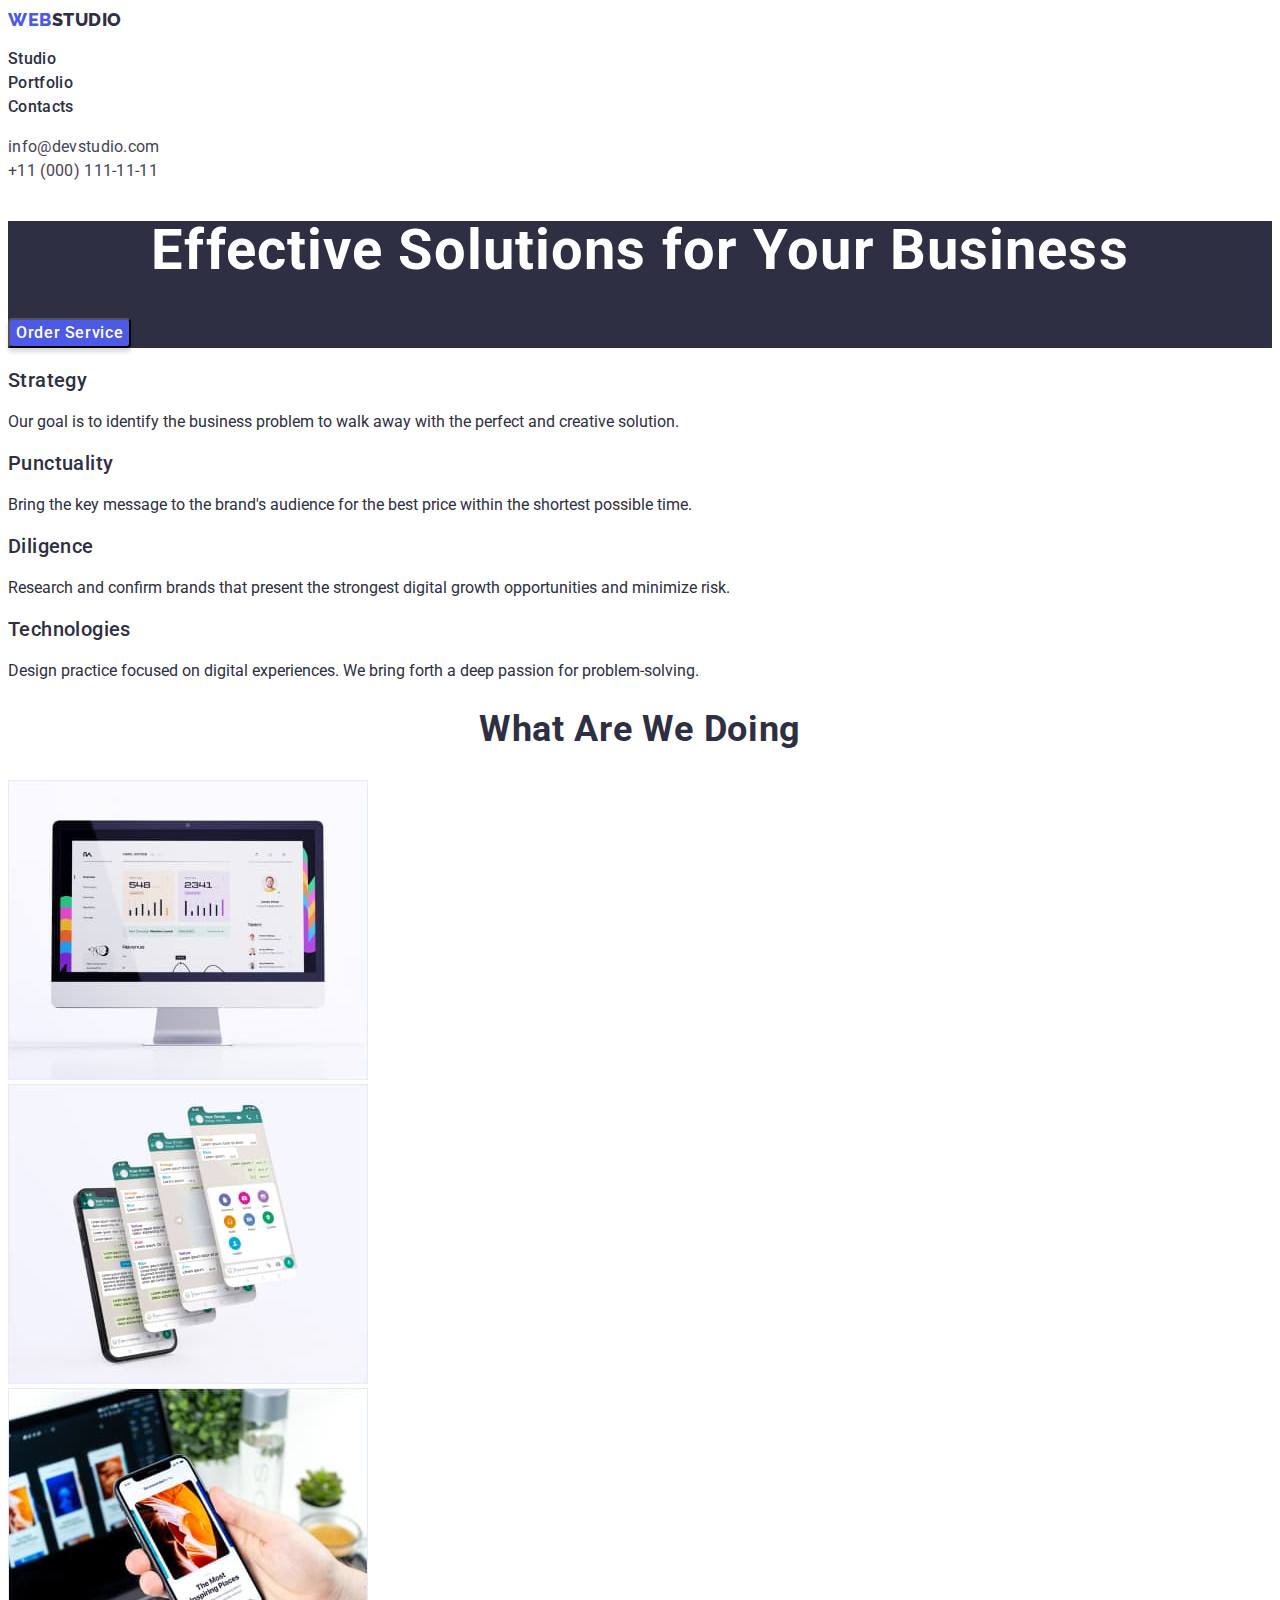
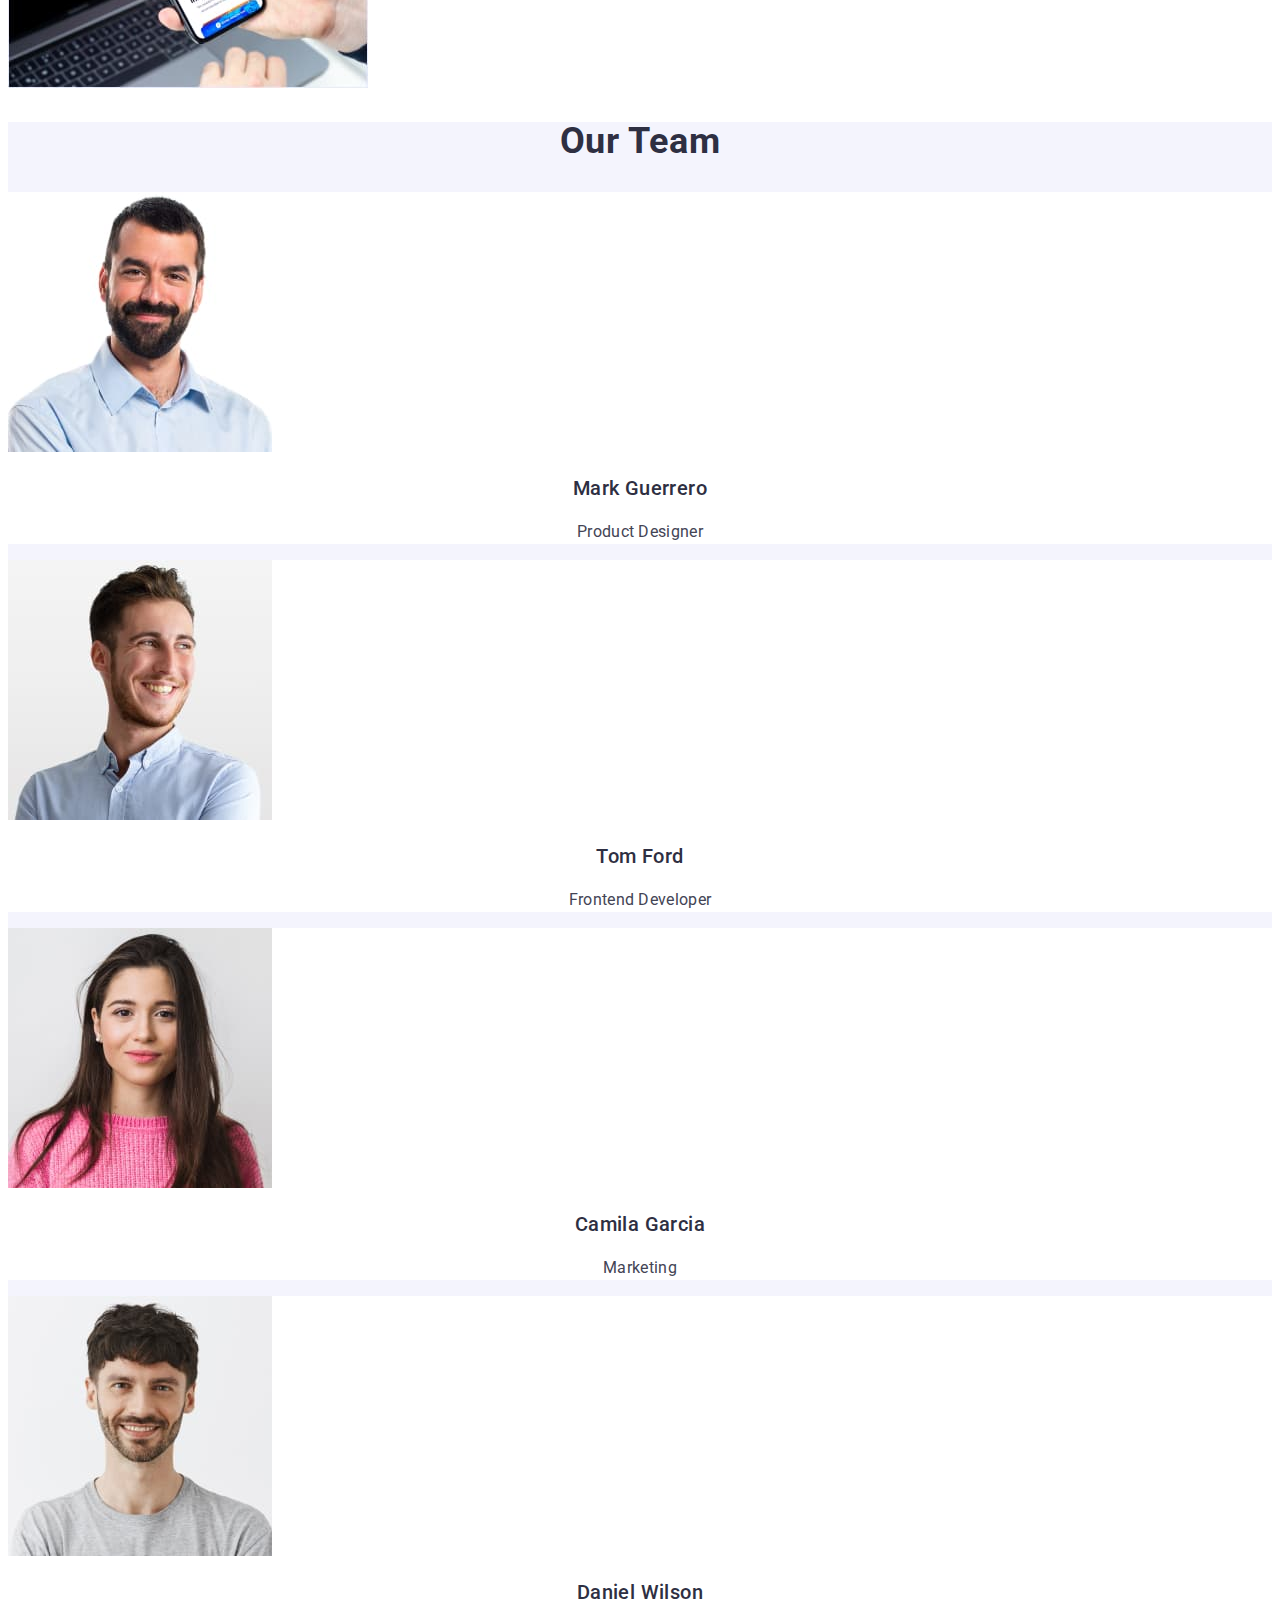
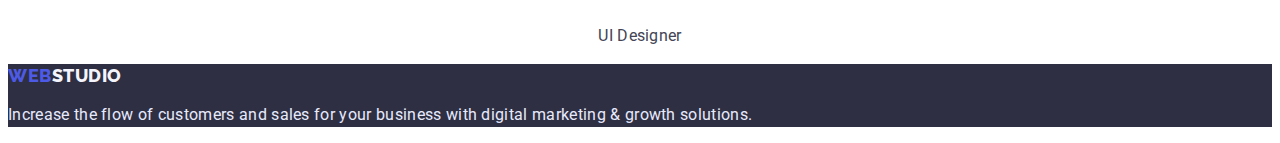
<file: index.html>
<!DOCTYPE html>
<html lang="en">
  <head>
    <meta charset="UTF-8" />
    <meta http-equiv="X-UA-Compatible" content="IE=edge" />
    <meta name="viewport" content="width=device-width, initial-scale=1.0" />
    <title>Webstudio</title>
    <link rel="preconnect" href="https://fonts.googleapis.com" />
    <link rel="preconnect" href="https://fonts.gstatic.com" crossorigin />
    <link
      href="https://fonts.googleapis.com/css2?family=Raleway:wght@800&family=Roboto:wght@400;500;700;900&display=swap"
      rel="stylesheet"
    />
    <link rel="stylesheet" href="css/styles.css" />
  </head>
  <body>
    <!-- HEAD BLOCK -->
    <header class="head">
      <nav class="head-nav">
        <a href="./index.html" class="logo footer-logo links"
          >Web<span class="logo-studio">Studio</span></a
        >
        <ul class="head-nav-list list">
          <li class="head-nav-item">
            <a
              href="./index.html"
              class="head-nav-link links"
              target="_blank"
              rel="noopener nofollow noreferrer"
              >Studio</a
            >
          </li>
          <li class="head-nav-item">
            <a
              href="./portfolio.html"
              class="head-nav-link links"
              target="_blank"
              rel="noopener nofollow noreferrer"
              >Portfolio</a
            >
          </li>
          <li class="head-nav-item">
            <a href="" class="head-nav-link links">Contacts</a>
          </li>
        </ul>
      </nav>
      <address class="adress">
        <ul class="adress-list list">
          <li class="adress-item">
            <a href="mailto:info@devstudio.com" class="adress-link links"
              >info@devstudio.com</a
            >
          </li>
          <li class="adress-item">
            <a href="tel:+110001111111" class="adress-link links"
              >+11 (000) 111-11-11</a
            >
          </li>
        </ul>
      </address>
    </header>
    <!-- MAIN BLOCK -->
    <main class="main">
      <!-- HERO BLOCK -->
      <section class="hero hero-studio">
        <h1 class="hero-title hero-studio-title">
          Effective Solutions for Your Business
        </h1>
        <button class="hero-studio-bt bt" type="button">Order Service</button>
      </section>
      <!-- 2ND Block -->
      <section class="adventages">
        <h2 class="adventages-title">Adventages</h2>
        <ul class="adventages-list list">
          <li class="adventages-item">
            <h3 class="adventages-item-ttl">Strategy</h3>
            <p class="adventages-item-subtitle text">
              Our goal is to identify the business problem to walk away with the
              perfect and creative solution.
            </p>
          </li>
          <li class="adventages-item">
            <h3 class="adventages-item-ttl">Punctuality</h3>
            <p class="adventages-item-subtitle text">
              Bring the key message to the brand's audience for the best price
              within the shortest possible time.
            </p>
          </li>
          <li class="adventages-item">
            <h3 class="adventages-item-ttl">Diligence</h3>
            <p class="adventages-item-subtitle text">
              Research and confirm brands that present the strongest digital
              growth opportunities and minimize risk.
            </p>
          </li>
          <li class="adventages-item">
            <h3 class="adventages-item-ttl">Technologies</h3>
            <p class="adventages-item-subtitle text">
              Design practice focused on digital experiences. We bring forth a
              deep passion for problem-solving.
            </p>
          </li>
        </ul>
      </section>
      <!-- 3D BLOCK -->
      <section class="projects-studio">
        <h2 class="projects-studio-title">What are we doing</h2>
        <ul class="projects-studio-list list">
          <li class="projects-studio-item">
            <img
              class="projects-studio-img"
              src="./images/what_we_are_doing/computer.jpg"
              alt="computer"
              width="360"
              height="300"
            />
          </li>
          <li class="projects-studio-item">
            <img
              class="projects-studio-img"
              src="./images/what_we_are_doing/sms_menu.jpg"
              alt="phone"
              width="360"
              height="300"
            />
          </li>
          <li class="projects-studio-item">
            <img
              class="projects-studio-img"
              src="./images/what_we_are_doing/phone_in_hand.jpg"
              alt="phone"
              width="360"
              height="300"
            />
          </li>
        </ul>
      </section>
      <!-- 4D BLOCK -->
      <section class="team">
        <h2 class="team-title">Our Team</h2>
        <ul class="team-list list">
          <li class="team-item">
            <img
              class="team-img"
              src="./images/team/mark_g.jpg"
              alt="team member"
              width="264"
              height="260"
            />
            <h3 class="team-list-title">Mark Guerrero</h3>
            <p class="team-list-subtitle txt">Product Designer</p>
          </li>
          <li class="team-item">
            <img
              class="team-img"
              src="./images/team/tom_f.jpg"
              alt="team member"
              width="264"
              height="260"
            />
            <h3 class="team-list-title">Tom Ford</h3>
            <p class="team-list-subtitle txt">Frontend Developer</p>
          </li>
          <li class="team-item">
            <img
              class="team-img"
              src="./images/team/camila_g.jpg"
              alt="team member"
              width="264"
              height="260"
            />
            <h3 class="team-list-title">Camila Garcia</h3>
            <p class="team-list-subtitle txt">Marketing</p>
          </li>
          <li class="team-item">
            <img
              class="team-img"
              src="./images/team/daniel_w.jpg"
              alt="team member"
              width="264"
              height="260"
            />
            <h3 class="team-list-title">Daniel Wilson</h3>
            <p class="team-list-subtitle txt">UI Designer</p>
          </li>
        </ul>
      </section>
    </main>
    <!-- FOOTER -->
    <footer class="footer">
      <a href="./index.html" class="logo logo links"
        >Web<span class="footer-logo-studio">Studio</span></a
      >
      <p class="footer-subtitle txt">
        Increase the flow of customers and sales for your business with digital
        marketing & growth solutions.
      </p>
    </footer>
  </body>
</html>
</file>
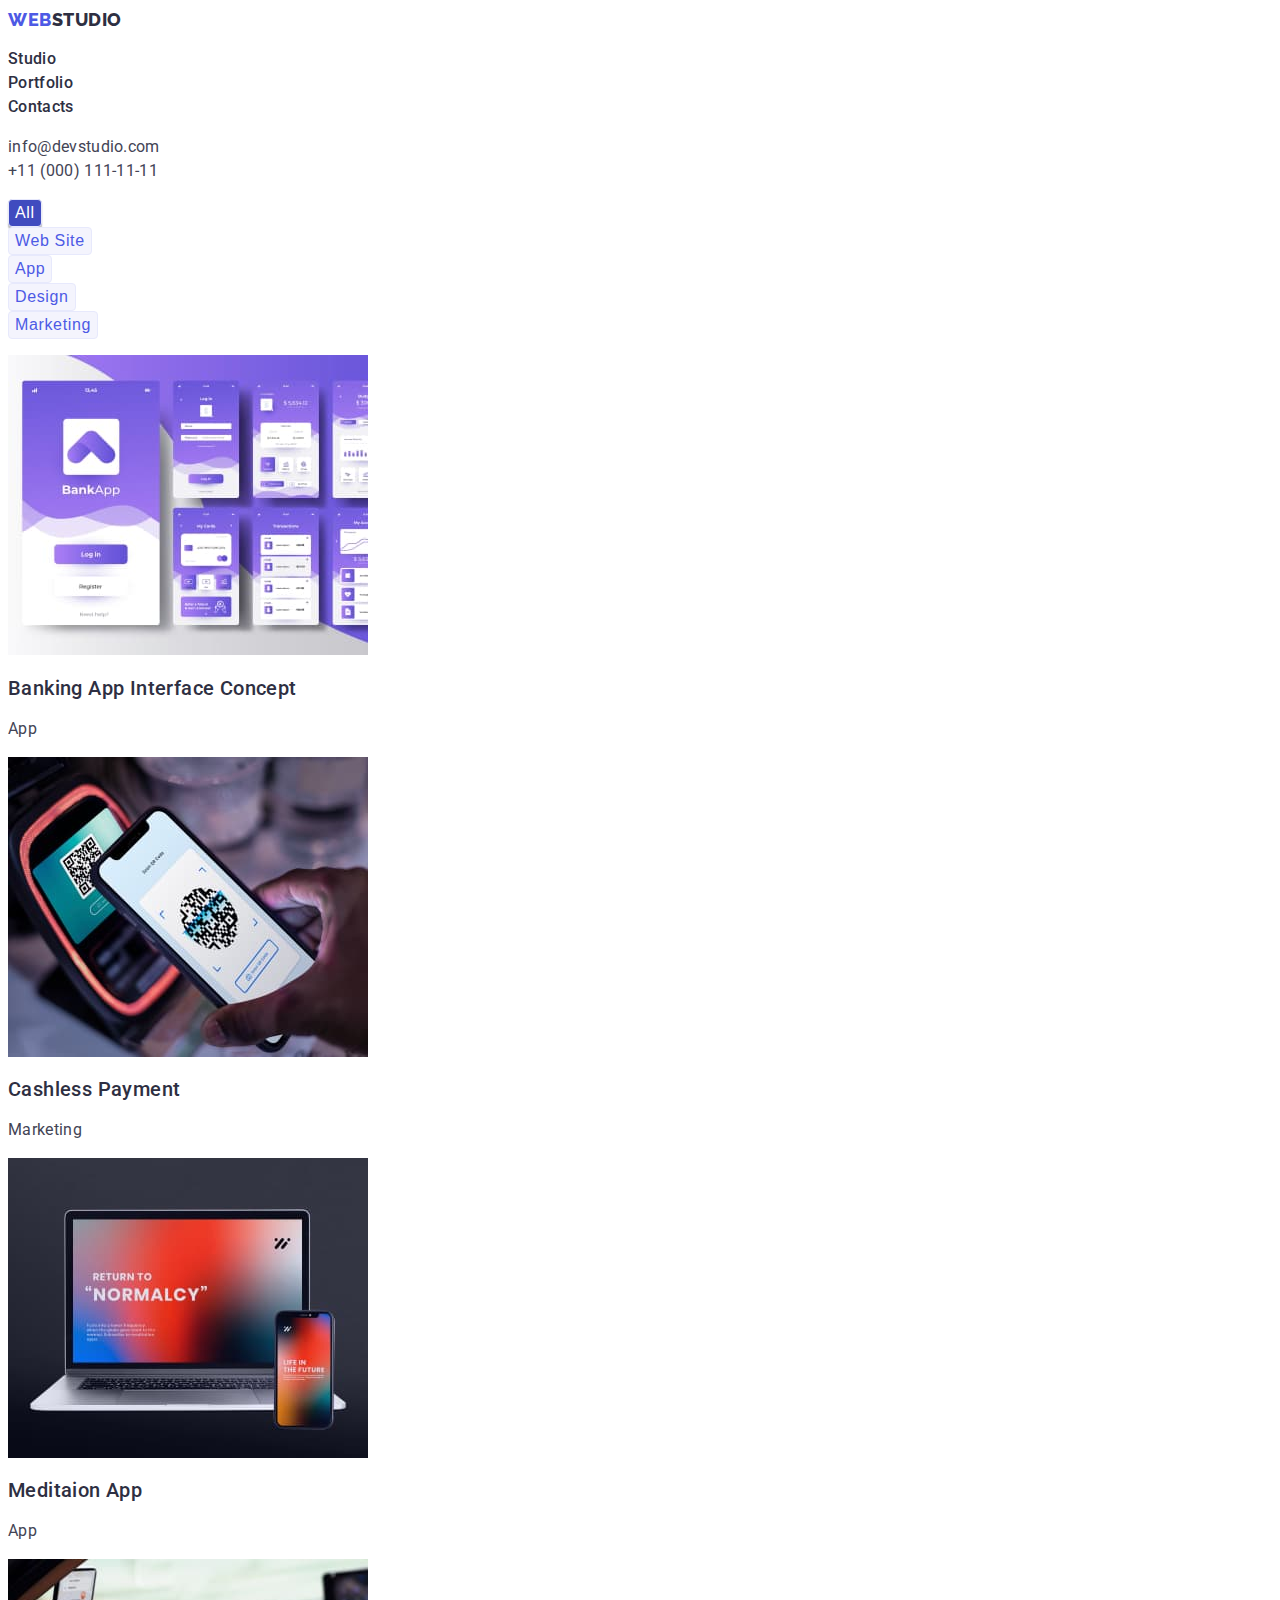
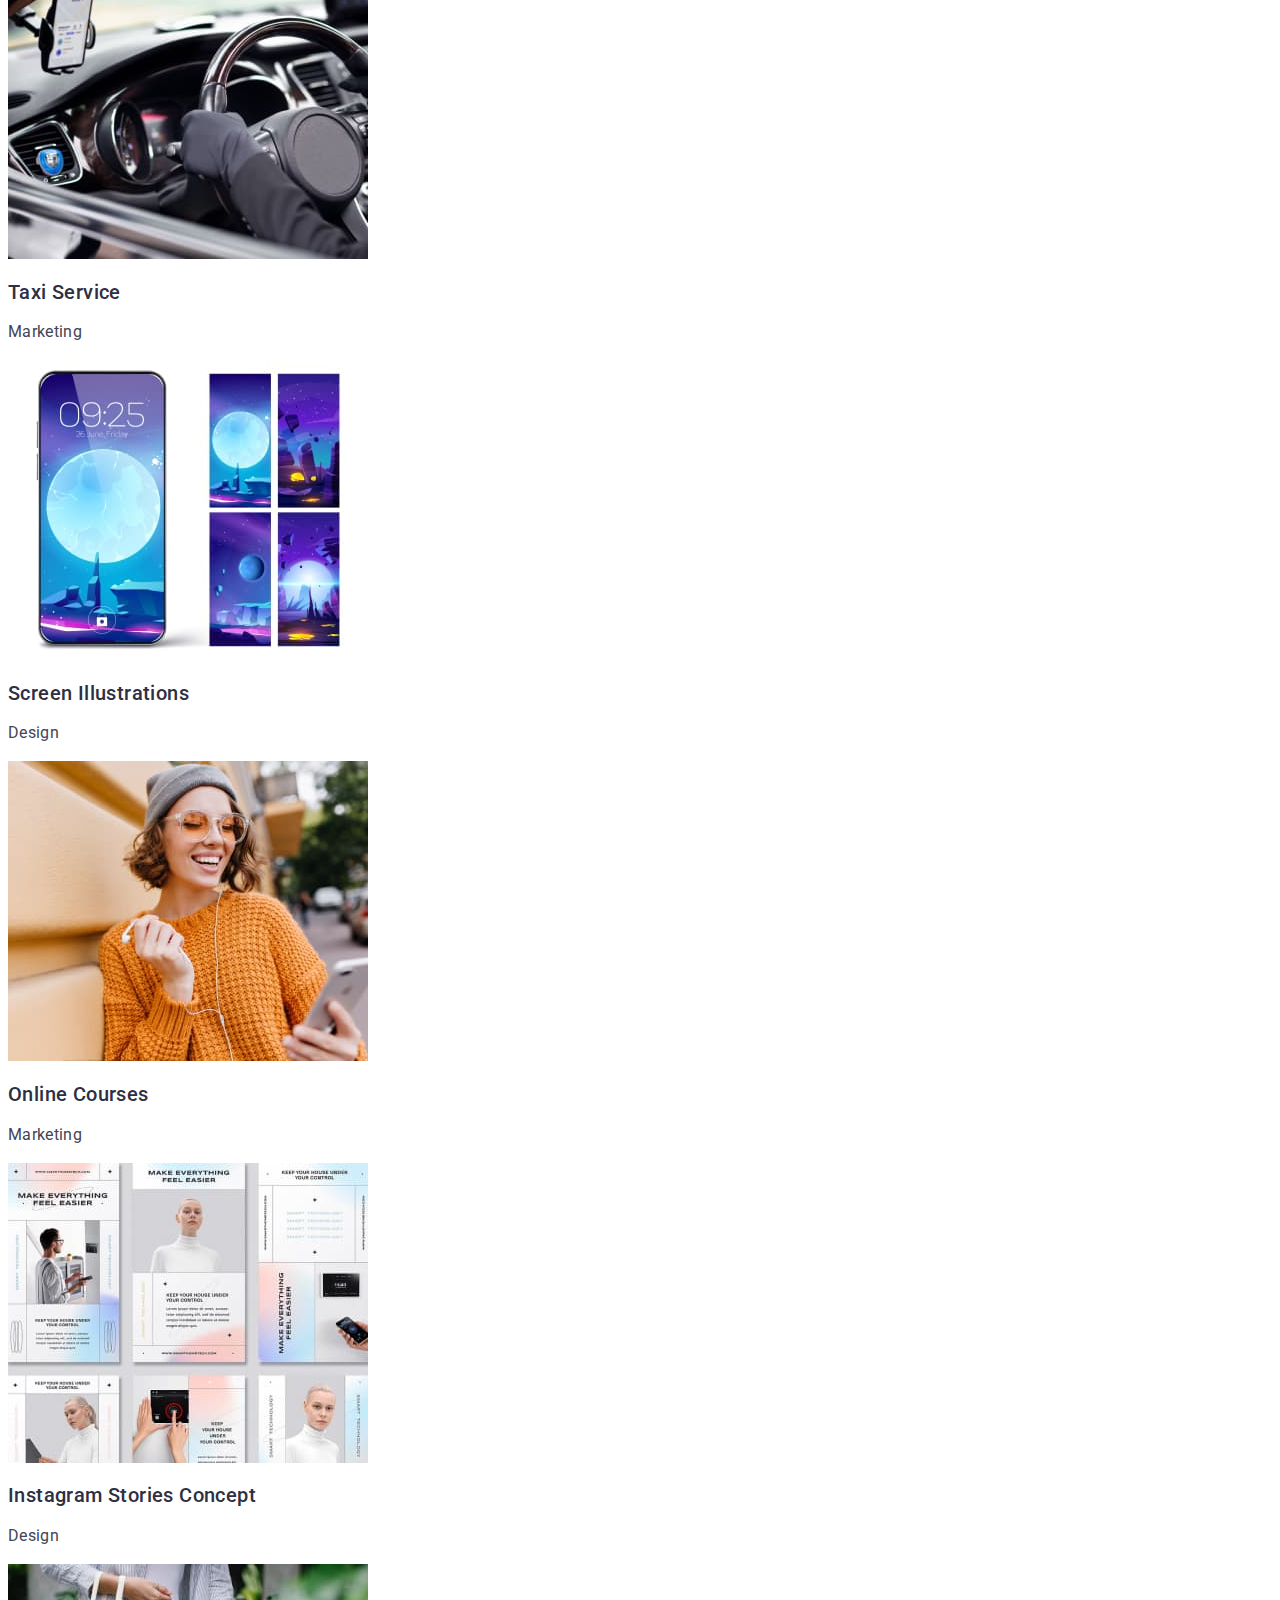
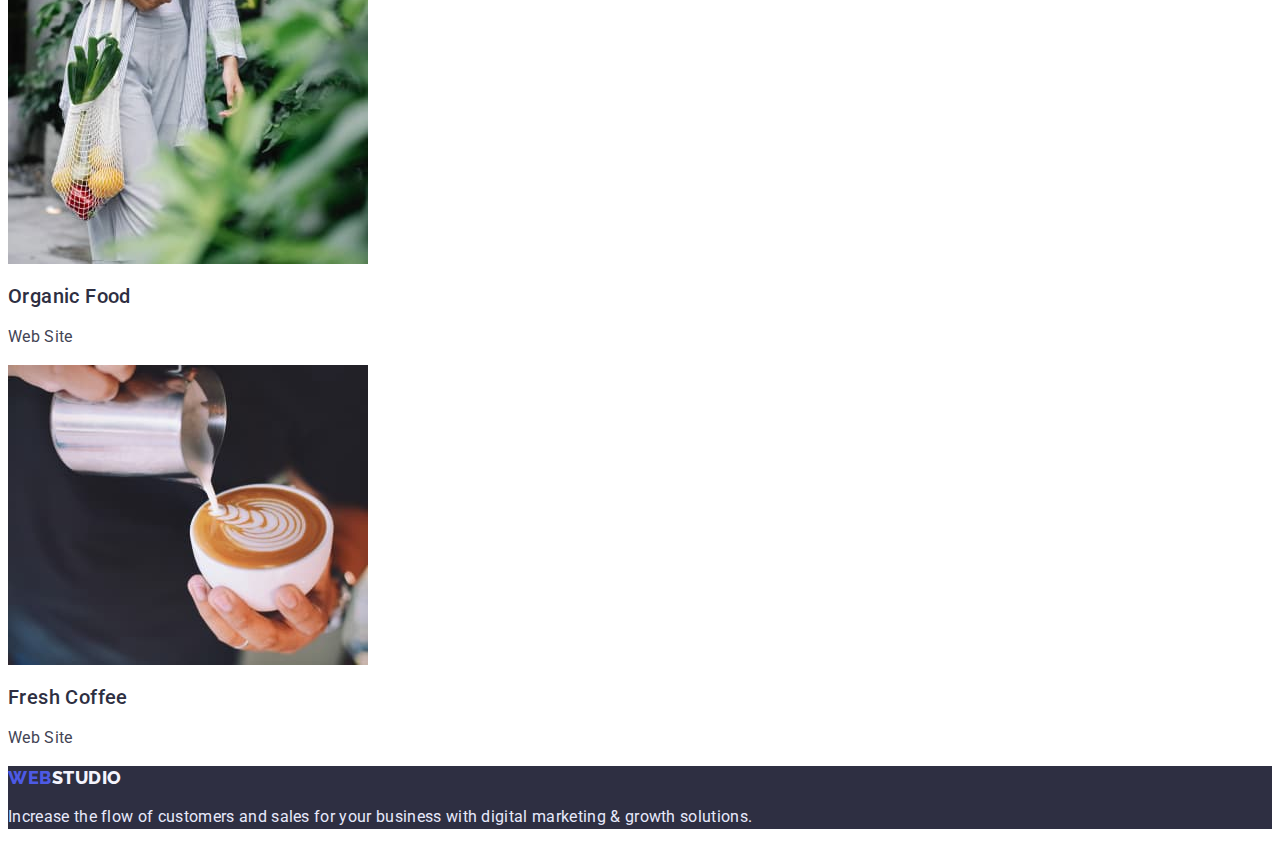
<file: portfolio.html>
<!DOCTYPE html>
<html lang="en">
  <head>
    <meta charset="UTF-8" />
    <meta http-equiv="X-UA-Compatible" content="IE=edge" />
    <meta name="viewport" content="width=device-width, initial-scale=1.0" />
    <title>Portfolio</title>
    <link rel="preconnect" href="https://fonts.googleapis.com" />
    <link rel="preconnect" href="https://fonts.gstatic.com" crossorigin />
    <link
      href="https://fonts.googleapis.com/css2?family=Raleway:wght@800&family=Roboto:wght@400;500;700;900&display=swap"
      rel="stylesheet"
    />
    <link rel="stylesheet" href="css/styles.css" />
  </head>
  <body>
    <!-- HEAD BLOCK -->
    <header class="head">
      <nav class="head-nav">
        <a href="./index.html" class="logo footer-logo links"
          >Web<span class="logo-studio">Studio</span></a
        >
        <ul class="head-nav-list list">
          <li class="head-nav-item">
            <a
              href="./index.html"
              class="head-nav-link links"
              target="_blank"
              rel="noopener nofollow noreferrer"
              >Studio</a
            >
          </li>
          <li class="head-nav-item">
            <a
              href="./portfolio.html"
              class="head-nav-link links"
              target="_blank"
              rel="noopener nofollow noreferrer"
              >Portfolio</a
            >
          </li>
          <li class="head-nav-item">
            <a href="" class="head-nav-link links">Contacts</a>
          </li>
        </ul>
      </nav>
      <address class="adress">
        <ul class="adress-list list">
          <li class="adress-item">
            <a href="mailto:info@devstudio.com" class="adress-link links"
              >info@devstudio.com</a
            >
          </li>
          <li class="adress-item">
            <a href="tel:+110001111111" class="adress-link links"
              >+11 (000) 111-11-11</a
            >
          </li>
        </ul>
      </address>
    </header>
    <!-- MAIN BLOCK -->
    <main>
      <!-- HERO BLOCK -->
      <section class="hero">
        <h1 class="portfolio-title">Portfolio</h1>
        <ul class="menu-portfolio-list list">
          <li class="menu-portfolio-item">
            <button
              class="menu-portfolio-bt menu-portfolio-bt-active bt"
              type="button"
            >
              All
            </button>
          </li>
          <li class="menu-portfolio-item">
            <button class="menu-portfolio-bt bt" type="button">Web Site</button>
          </li>
          <li class="menu-portfolio-item">
            <button class="menu-portfolio-bt bt" type="button">App</button>
          </li>
          <li class="menu-portfolio-item">
            <button class="menu-portfolio-bt bt" type="button">Design</button>
          </li>
          <li class="menu-portfolio-item">
            <button class="menu-portfolio-bt bt" type="button">
              Marketing
            </button>
          </li>
        </ul>
        <ul class="projects-list list">
          <li class="project-item">
            <img
              src="./images/portfolio_page/first_block/bank_app.jpg"
              alt="banking app"
              class="project-img"
              width="360"
              height="300"
            />
            <h2 class="projects-title">Banking App Interface Concept</h2>
            <p class="project-subtitle">App</p>
          </li>
          <li class="project-item">
            <img
              src="./images/portfolio_page/first_block/cashless_pay.jpg"
              alt="Cashless Payment"
              class="project-img"
              width="360"
              height="300"
            />
            <h2 class="projects-title">Cashless Payment</h2>
            <p class="project-subtitle">Marketing</p>
          </li>
          <li class="project-item">
            <img
              src="./images/portfolio_page/first_block/meditation_app.jpg"
              alt="Meditaion App"
              class="project-img"
              width="360"
              height="300"
            />
            <h2 class="projects-title">Meditaion App</h2>
            <p class="project-subtitle">App</p>
          </li>
          <li class="project-item">
            <img
              src="./images/portfolio_page/scnd_block/taxi_service.jpg"
              alt="Taxi Service"
              class="project-img"
              width="360"
              height="300"
            />
            <h2 class="projects-title">Taxi Service</h2>
            <p class="project-subtitle">Marketing</p>
          </li>
          <li class="project-item">
            <img
              src="./images/portfolio_page/scnd_block/screen_illustr.jpg"
              alt="Screen Illustrations"
              class="project-img"
              width="360"
              height="300"
            />
            <h2 class="projects-title">Screen Illustrations</h2>
            <p class="project-subtitle">Design</p>
          </li>
          <li class="project-item">
            <img
              src="./images/portfolio_page/scnd_block/online_course.jpg"
              alt="Online Courses"
              class="project-img"
              width="360"
              height="300"
            />
            <h2 class="projects-title">Online Courses</h2>
            <p class="project-subtitle">Marketing</p>
          </li>
          <li class="project-item">
            <img
              src="./images/portfolio_page/thrd_block/inst_stories.jpg"
              alt="Instagram Stories Concept"
              class="project-img"
              width="360"
              height="300"
            />
            <h2 class="projects-title">Instagram Stories Concept</h2>
            <p class="project-subtitle">Design</p>
          </li>
          <li class="project-item">
            <img
              src="./images/portfolio_page/thrd_block/organic_food.jpg"
              alt="Organic Food"
              class="project-img"
              width="360"
              height="300"
            />
            <h2 class="projects-title">Organic Food</h2>
            <p class="project-subtitle">Web Site</p>
          </li>
          <li class="project-item">
            <img
              src="./images/portfolio_page/thrd_block/coffee.jpg"
              alt="Fresh Coffee"
              class="project-img"
              width="360"
              height="300"
            />
            <h2 class="projects-title">Fresh Coffee</h2>
            <p class="project-subtitle">Web Site</p>
          </li>
        </ul>
      </section>
    </main>
    <!-- FOOTER -->
    <footer class="footer">
      <a href="./index.html" class="logo logo links"
        >Web<span class="footer-logo-studio">Studio</span></a
      >
      <p class="footer-subtitle txt">
        Increase the flow of customers and sales for your business with digital
        marketing & growth solutions.
      </p>
    </footer>
  </body>
</html>
</file>
<file: css/styles.css>
/* variables */

:root {
  --font-medium: 500;
  --font-extra-bold: 800;
  --font-black: 900;
  --dark-grey: #2e2f42;
  --white-color: #ffffff;
  --light-mode: #f4f4fd;
  --accent-color: #e7e9fc;
  --subtitle-text-color: #8e8f99;
  --text-color: #434455;
  --success-message: #31d0aa;
  --active-color: #404bbf;
  --hero-button-background: #4d5ae5;
}

body {
  font-family: 'Roboto', sans-serif;
  color: var(--dark-grey, black);
  background-color: #ffff;
}

/* STUDIO */

/* HEAD */

.links {
  text-decoration: none;
  color: currentColor;
}

.logo {
  font-family: 'Raleway', sans-serif;
  font-weight: var(--font-extra-bold);
  color: var(--hero-button-background);
  font-size: 18px;
  line-height: 1.3;
  letter-spacing: 0.03em;
  text-transform: uppercase;
}

.logo-studio {
  color: var(--dark-grey, black);
}

.list {
  padding: 0;
  list-style: none;
}

.head-nav-link {
  font-weight: var(--font-medium);
  font-size: 16px;
  line-height: 1.5;
  letter-spacing: 0.02em;
}

.adress {
  font-style: normal;
}

.adress-link {
  font-size: 16px;
  line-height: 1.5;
  color: #434455;
  letter-spacing: 0.02em;
}

.head-nav-link:hover,
.head-nav-link:focus,
.adress-link:hover,
.adress-link:focus {
  color: var(--active-color);
}

/* MAIN */

.hero-studio {
  background-color: var(--dark-grey, black);
}

.hero-studio-title,
.portfolio-title {
  text-align: center;
  font-size: 56px;
  line-height: 1.07;
  color: var(--white-color);
  letter-spacing: 0.02em;
}

.portfolio-title,
.adventages-title {
  display: none;
}

.bt {
  cursor: pointer;
}

.hero-studio-bt,
.hero-portfolio-bt {
  font-family: 'Roboto', sans-serif;
  font-weight: var(--font-medium);
  background: var(--hero-button-background);
  box-shadow: 0px 4px 4px rgba(0, 0, 0, 0.15);
  border-radius: 4px;
  font-size: 16px;
  line-height: 1.5;
  letter-spacing: 0.04em;
  color: #ffffff;
}

.adventages-title,
.projects-studio-title,
.team-title {
  text-align: center;
  font-size: 36px;
  line-height: 1.11;
  letter-spacing: 0.02em;
  text-transform: capitalize;
}

.adventages-item-ttl,
.team-list-title {
  font-weight: var(--font-medium);
  font-size: 20px;
  line-height: 1.2;
  letter-spacing: 0.02em;
}

.team-list-title {
  text-align: center;
}

.team-list-subtitle {
  text-align: center;
}

.txt,
.project-subtitle {
  color: var(--text-color, black);
  font-size: 16px;
  line-height: 1.5;
  letter-spacing: 0.02em;
}

.team {
  background-color: var(--light-mode);
}

.team-item {
  background-color: var(--white-color);
}

/* FOOTER */

.footer {
  background-color: var(--dark-grey);
}

.footer-logo-studio {
  color: var(--light-mode);
}

.footer-subtitle {
  color: var(--accent-color);
}

/* PORTFOLIO */

.menu-portfolio-bt {
  background: var(--light-mode);
  border: 1px solid #e7e9fc;
  color: var(--hero-button-background);
  border-radius: 4px;
  font-weight: var(--font-medium);
  font-size: 16px;
  line-height: 1.5;
  letter-spacing: 0.04em;
}

.menu-portfolio-bt-active,
.menu-portfolio-bt:hover,
.menu-portfolio-bt:focus,
.hero-studio-bt:hover,
.hero-studio-bt:focus {
  background: var(--active-color);
  box-shadow: 0px 3px 1px rgba(0, 0, 0, 0.1), 0px 2px 1px rgba(0, 0, 0, 0.08),
    0px 2px 2px rgba(0, 0, 0, 0.12);
  color: var(--white-color);
}

.projects-title {
  font-weight: var(--font-medium);
  font-size: 20px;
  line-height: 1.2;
  letter-spacing: 0.02em;
}
</file>
